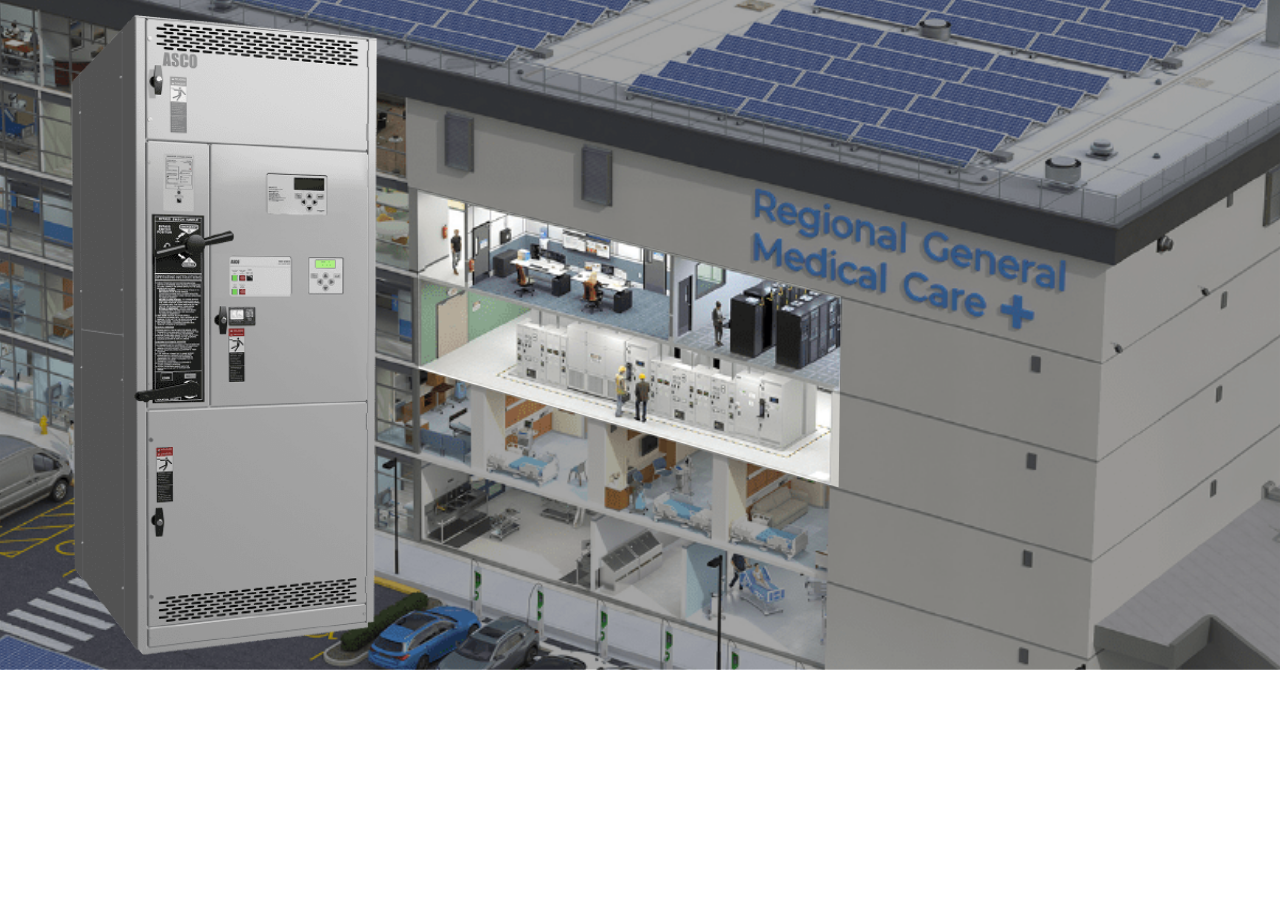
<file: Portfolio Website/Landscape Animated HTML5/index.html>
<!DOCTYPE html>
<html lang="en">

<head>
    <meta charset="UTF-8">
    <meta name="viewport" content="width=device-width, initial-scale=1.0">
    <meta http-equiv="X-UA-Compatible" content="ie=edge">
    <title>title</title>
    <style>
        * {
            margin: 0;
            padding: 0;
            overflow: hidden;
        }

        #anim {
            margin: 0 auto;
            width: 100%;
            height: auto;
        }
    </style>
</head>

<body>
    <div id="anim"></div>
    <script src="lottie.js"></script>
    <script src="script.js"></script>
</body>

</html>
</file>
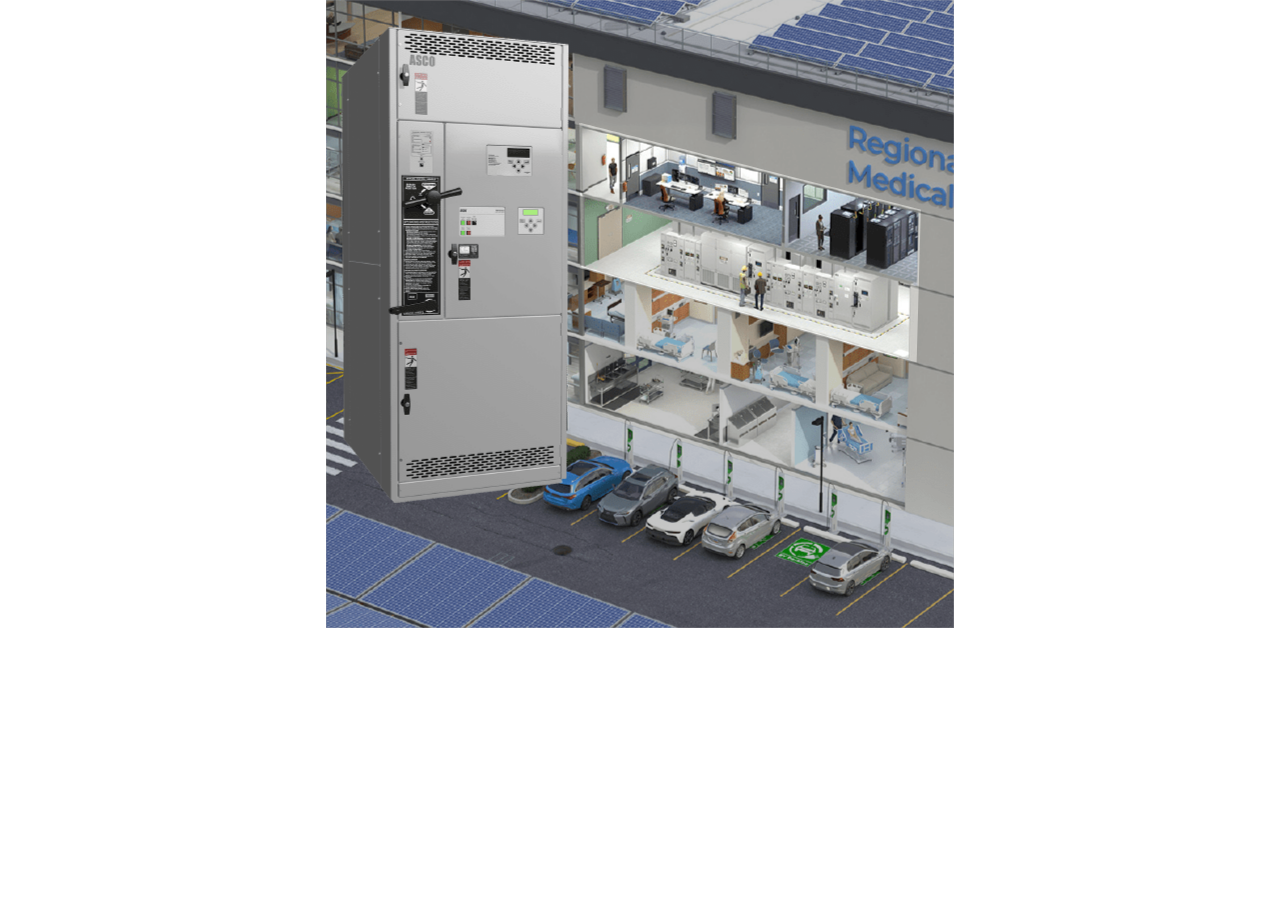
<file: Portfolio Website/Square Animated HTML5/index.html>
<!DOCTYPE html>
<html lang="en">

<head>
    <meta charset="UTF-8">
    <meta name="viewport" content="width=device-width, initial-scale=1.0">
    <meta http-equiv="X-UA-Compatible" content="ie=edge">
    <title>title</title>
    <style>
        * {
            margin: 0;
            padding: 0;
            overflow: hidden;
        }

        #anim {
            margin: 0 auto;
            width: 628px;
            height: 628px;
        }
    </style>
</head>

<body>
    <div id="anim"></div>
    <script src="lottie.js"></script>
    <script src="script.js"></script>
</body>

</html>
</file>
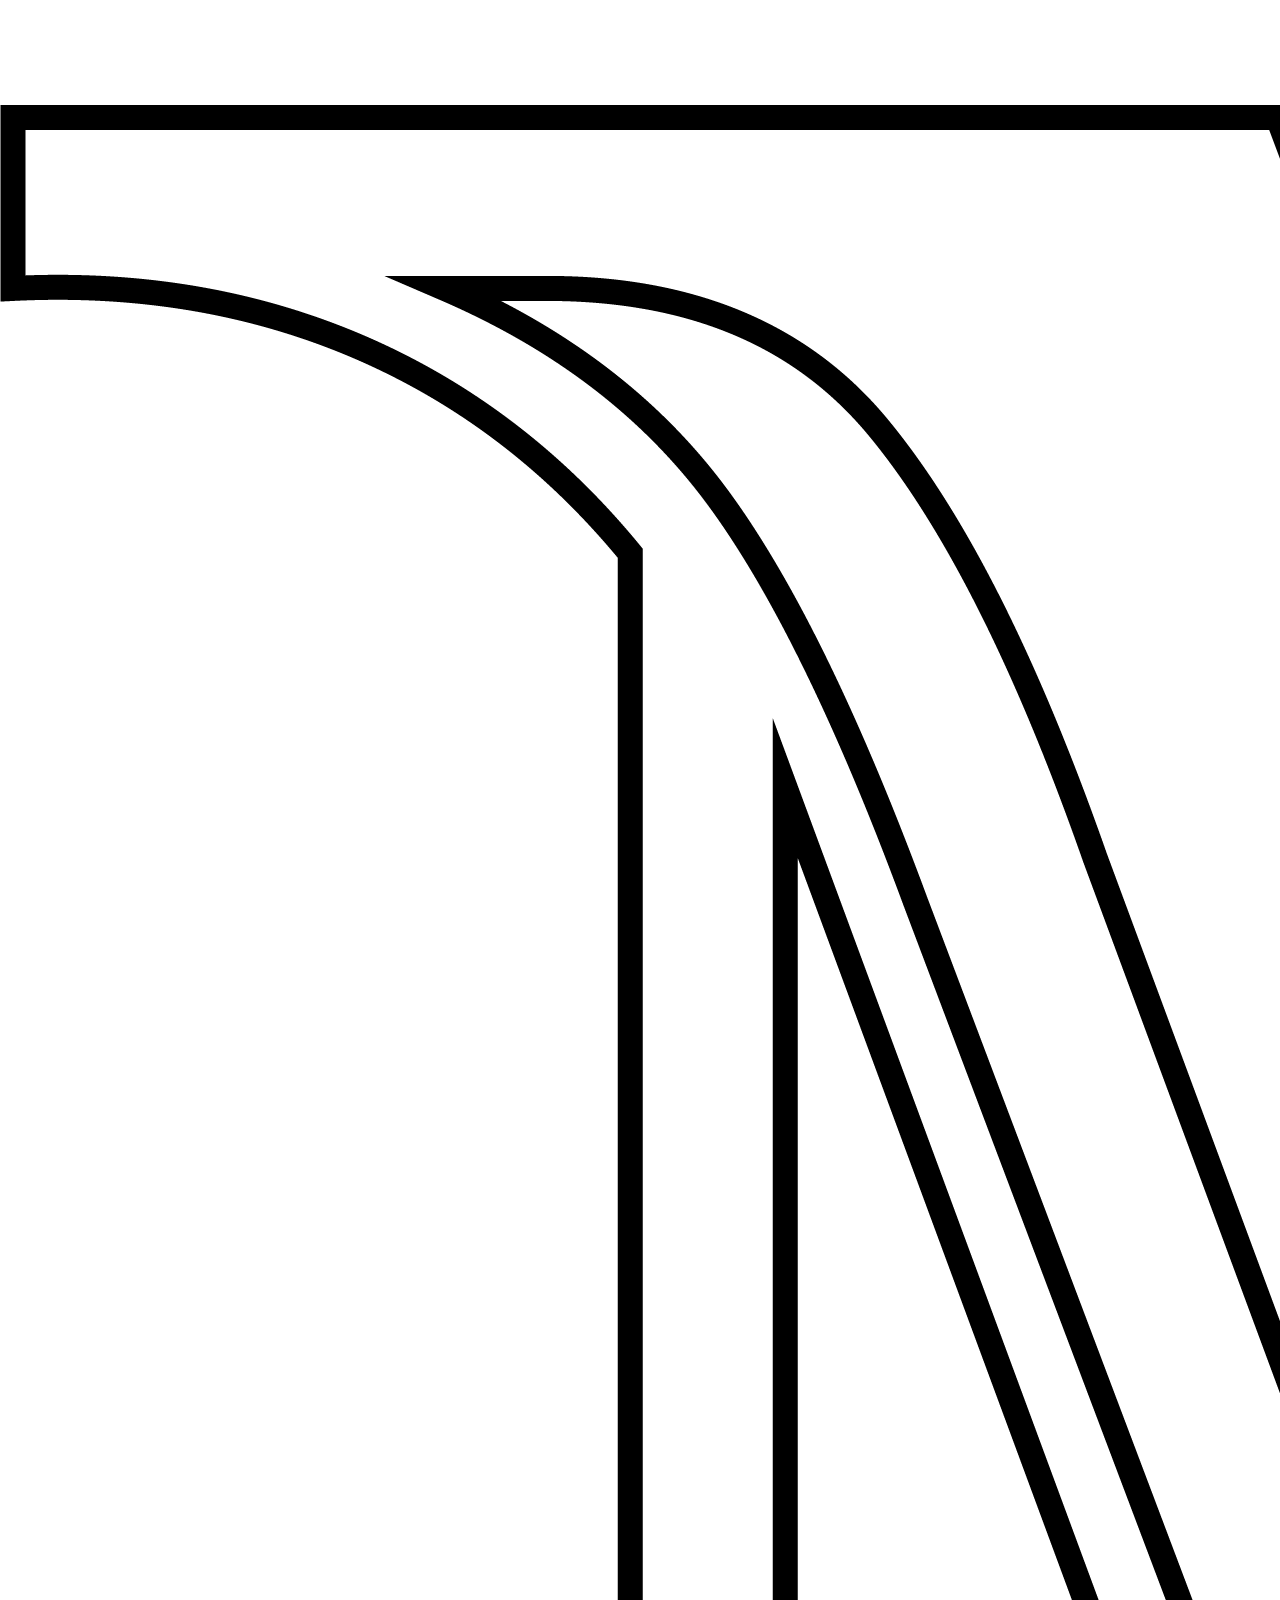
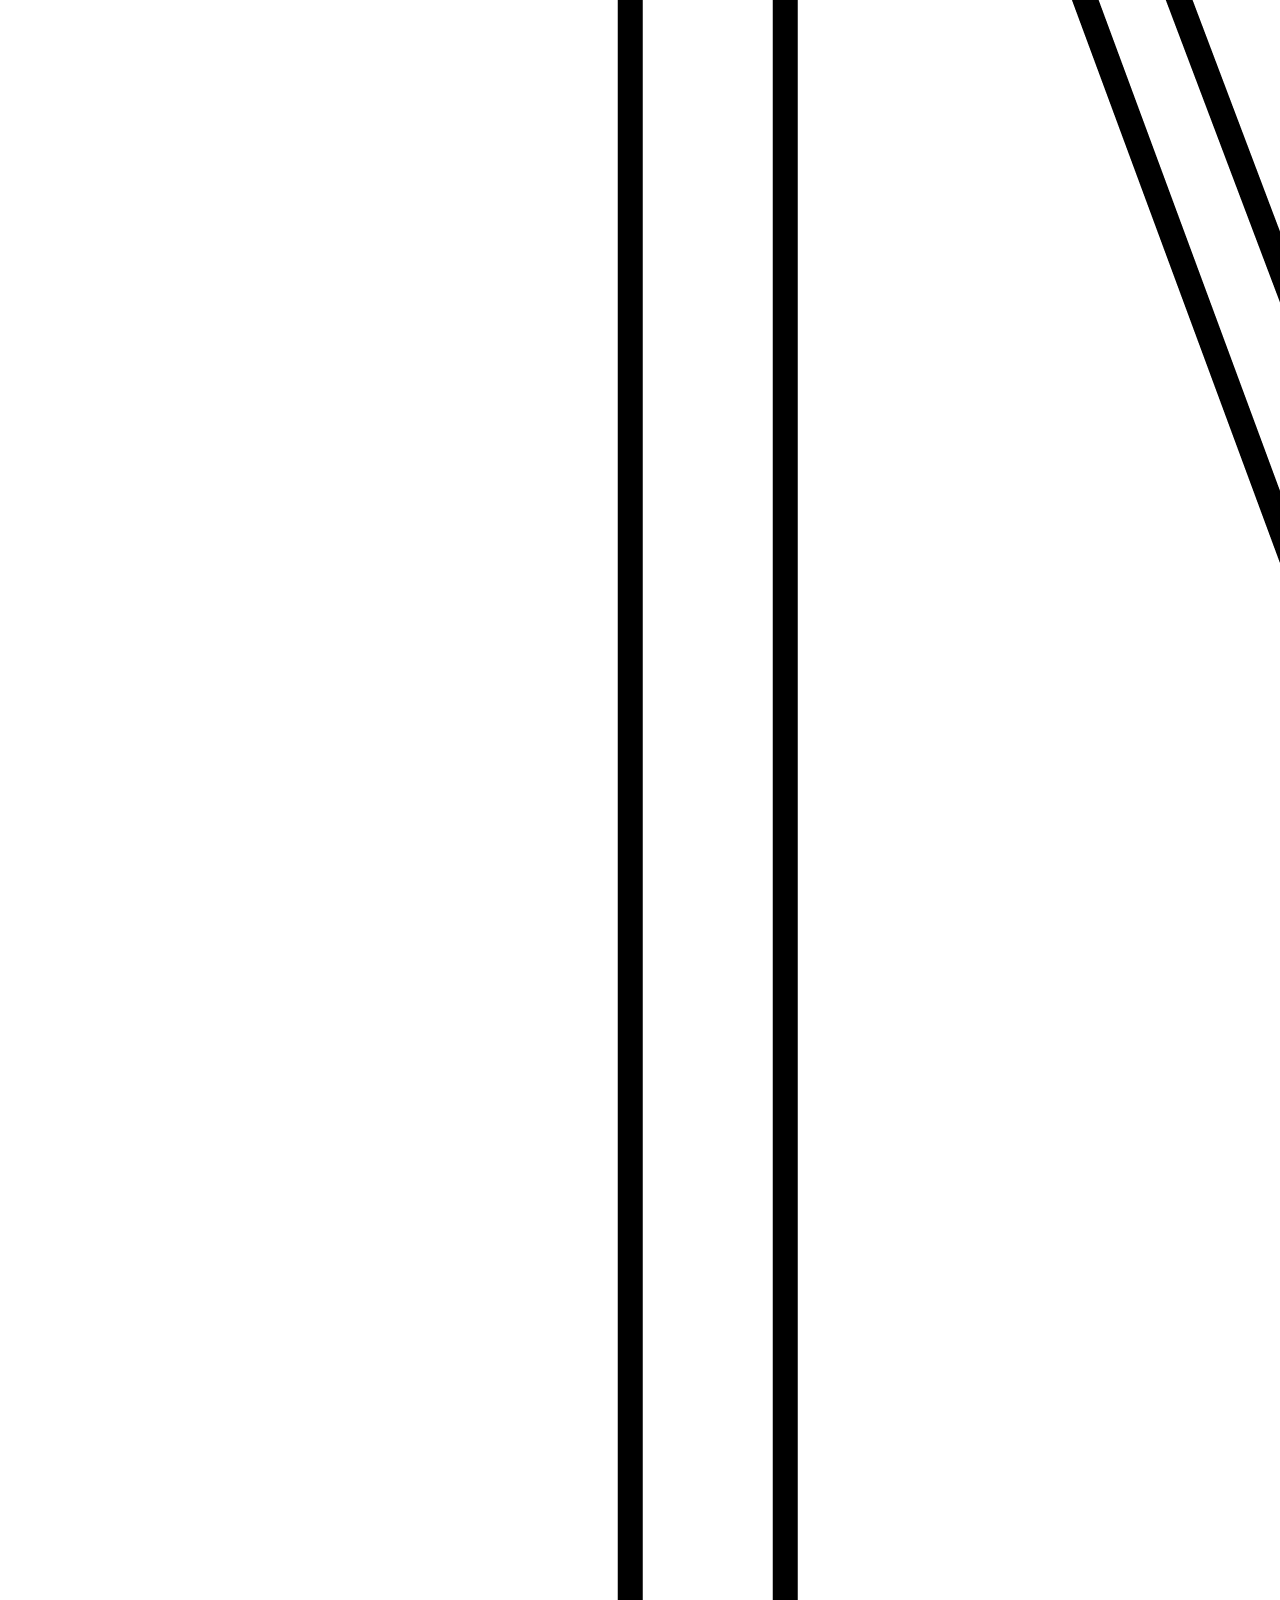
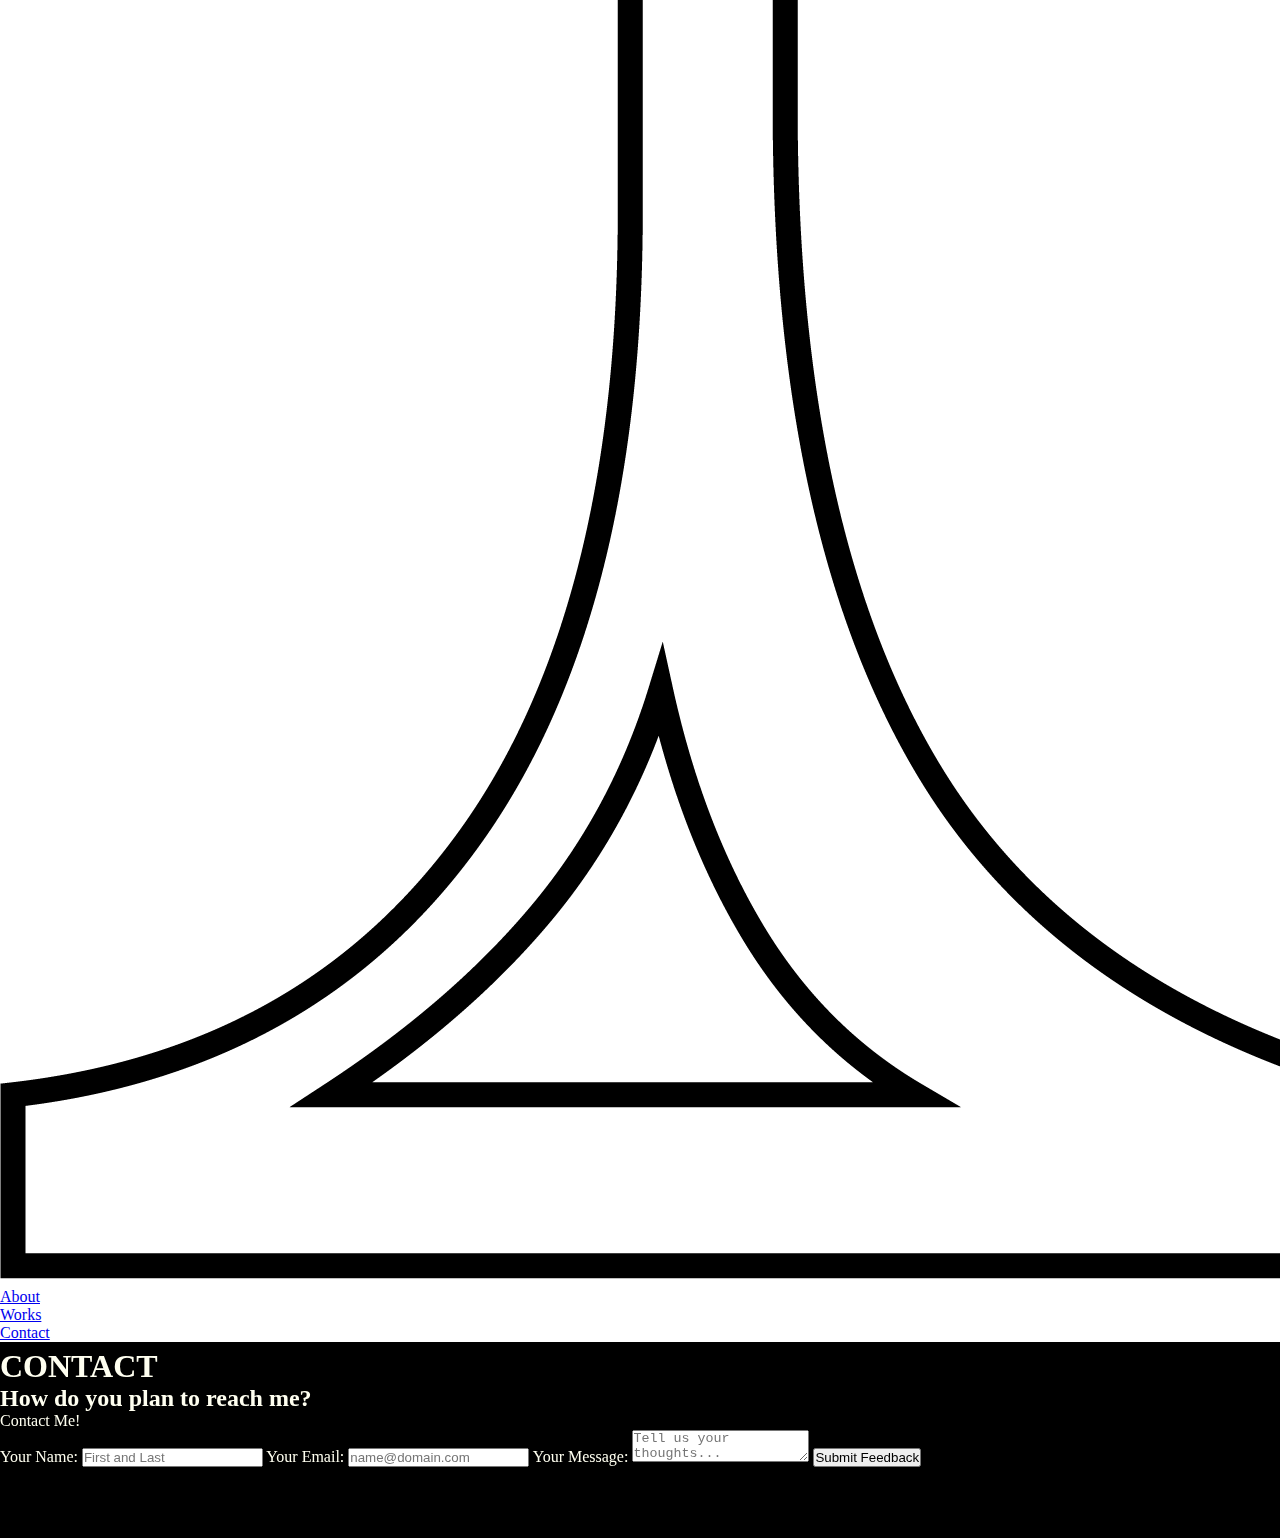
<file: Portfolio Website/contact.html>
<!DOCTYPE html>
<html>

<head>
  <link rel="preconnect" href="https://fonts.googleapis.com">
  <link rel="preconnect" href="https://fonts.gstatic.com" crossorigin>
  <link href="https://fonts.googleapis.com/css2?family=Josefin+Sans:ital,wght@0,100..700;1,100..700&display=swap"
    rel="stylesheet">
  <meta charset="UTF-8">
  <meta name="viewport" content="width=device-width, initial-scale=1.0">
  <title> Design Portfolio Website </title>
  <link rel="stylesheet" href="style.css">
</head>

<body class="josefin-sans-main">
  <header>
    <nav class="nav-links contact-links">
      <ul>
        <img class="logo" src="background-img-trans2.png" alt="">
        <li><a href="index.html">About</a></li>
        <li><a href="works.html">Works</a></li>
        <li class="active"><a href="contact.html">Contact</a></li>
      </ul>
    </nav>
    <!-- <nav class="section-links-contacts">
          <ul>
            <li><a href=""> Professional Hire </a></li>
            <li><a href=""> Freelance Hire </a></li>
            <li><a href=""> Other Inquiries </a></li>
          </ul>
        </nav> -->
  </header>
  <main class="content-box">
    <h1> CONTACT </h1>
    <h2> How do you plan to reach me? </h2>
    <div class="para-box-side">

      <!-- Pro Hire Box -->
      <div class="para-box-top">
        <p> <span class="bigger-p"> Contact Me! </span> </p>
        <form>
          <label for="name">Your Name:</label>
          <input type="text" id="name" name="name" placeholder="First and Last">
          <label for="email">Your Email:</label>
          <input type="email" id="email" name="email" placeholder="name@domain.com" required>
          <label for="message">Your Message:</label>
          <textarea name="message" id="message" placeholder="Tell us your thoughts..."></textarea>
          <input type="submit" value="Submit Feedback">
        </form>
      </div>
    </div>
  </main>
  <footer>
  </footer>
  
  <script src="scripts.js"></script>

</body>

</html>
</file>
<file: Portfolio Website/style.css>
* {
    margin: 0 auto;
    padding: 0;
}

html {
    scroll-behavior: smooth;
    overflow-y: scroll;
    overflow-x: hidden;
}

.lexend-zetta-main {
    font-family: "Lexend Zetta", sans-serif;
    font-style: normal;
}

body {
    background-color: rgb(255, 255, 255);
    transition: 0.5s;
    position: relative;
}

.header {
    display: flex;
    position: fixed;
    justify-content: space-between;
    align-items: center;
    text-align: center;
    z-index: 8;
    margin: 0 auto;
    width: 100vw;
    height: 2.5vw;
    padding: 0;
    background-color: #000;
    border-bottom: solid 0.125rem white;
    filter: blur(0px);
}

.header-wrap {
    position: relative;
    margin: 0 auto;
    width: 100vw;
}

.header-title-box {
    display: flex;
    margin: 0;
    margin-left: 2rem;
    justify-content: left;
    align-items: end;
}

.header-title-box h1 {
    color: white;
    font-weight: 200;
    font-size: clamp(0.5rem, 2vw, 2rem);
}

.header-title-box h2 {
    color: goldenrod;
    font-weight: 200;
    margin-left: 1rem;
    font-size: clamp(0.75rem, 1vw, 1rem);
}

.header-links-box {
    display: flex;
    width: 6vw;
    margin: 0;
    margin-right: 2rem;
    justify-content: right;
    align-items: center;
}

.reg-contacts {
    display: flex;
}

.menu-contacts {
    display: none;
}

.NavSocialButtons {
    background-color: rgba(164, 21, 21, 0);
    border: none;
    color: white;
    transition: 200ms;
    align-items: center;
    width: 1.5vw;
}

.NavSocialButtons img {
    width: 100%;
}

.NavSocialButtons:hover {
    cursor: pointer;
    color: #000;
    scale: 0.88;
}

.hamburger {
    display: none;
    justify-content: right;
    margin-right: 1rem;
    width: 25px;
    height: 30px;
    position: relative;
    cursor: pointer;
    background: none;
    border: none;
    z-index: 1001;
}

.hamburger span {
    display: block;
    height: 2px;
    width: 100%;
    background: #333;
    border-radius: 2px;
    position: absolute;
    transition: all 0.3s ease;
}

.hamburger span:nth-child(1) {
    top: 6px;
}

.hamburger span:nth-child(2) {
    top: 13px;
}

.hamburger span:nth-child(3) {
    top: 20px;
}

/* Hamburger Animation */
.hamburger.active span:nth-child(1) {
    transform: rotate(45deg);
    top: 13px;
}

.hamburger.active span:nth-child(2) {
    opacity: 0;
}

.hamburger.active span:nth-child(3) {
    transform: rotate(-45deg);
    top: 13px;
}

.overlay {
    position: fixed;
    top: 0;
    left: 0;
    width: 100%;
    height: 100%;
    background: rgba(0, 0, 0, 0.5);
    backdrop-filter: blur(5px);
    opacity: 0;
    visibility: hidden;
    transition: all 0.3s ease;
    z-index: 999;
}

.overlay.active {
    opacity: 1;
    visibility: visible;
}

.menu {
    display: none;
    position: fixed;
    top: 0;
    /* right: -100vw; */
    width: 100vw;
    height: 100vh;
    background: rgb(255, 255, 255);
    backdrop-filter: blur(20px);
    padding: 0;
    transition: right 0.3s cubic-bezier(0.25, 0.46, 0.45, 0.94);
    z-index: 1000;
    box-shadow: -5px 0 30px rgba(0, 0, 0, 0.1);
}

/* Close Button */
.close-btn {
    position: absolute;
    top: 20px;
    right: 20px;
    width: 30px;
    height: 30px;
    background: none;
    border: none;
    cursor: pointer;
    display: flex;
    align-items: center;
    justify-content: center;
    border-radius: 50%;
    transition: all 0.3s ease;
}

.close-btn:hover {
    background: rgba(0, 0, 0, 0.1);
}

.close-btn::before,
.close-btn::after {
    content: '';
    position: absolute;
    width: 20px;
    height: 2px;
    background: #333;
    border-radius: 1px;
}

.close-btn::before {
    transform: rotate(45deg);
}

.close-btn::after {
    transform: rotate(-45deg);
}

.menu-items {
    margin-top: 40px;
}

.menu.active {
    right: 0;
    color: gold;
}

.menu-item {
    display: block;
    padding: 15px 0;
    margin: 0 auto;
    color: black;
    text-decoration: none;
    font-size: clamp(1.25rem, 6vw, 30rem);
    font-weight: 400;
    border-bottom: 1px solid rgba(0, 0, 0, 0.1);
    transition: all 0.3s ease;
    position: relative;
    overflow: hidden;
}

.name-banner {
    width: 100%;
    margin: 0 auto;
    margin-top: -4rem;
}

.full-image-wrap {
    z-index: 11;
    background-color: rgba(0, 0, 0, 0.5);
    display: none;
    margin: 0 auto;
    width: 100vw;
    height: 100vh;
    padding: 0;
    position: fixed;
    align-items: center;
    transition: 0.5s;
}

.gallery-arrow-full {
    z-index: 12;
    height: 50vh;
    margin: 0 auto;
    display: flex;
    padding: 0;
    position: relative;
    align-items: center;
}

.left-button {
    font-size: clamp(2rem, 4vw, 6rem);
    font-weight: 100;
    margin-bottom: 0.8rem;
    background-color: rgba(0, 0, 0, 0);
    text-decoration: none;
    color: white;
    padding: 0;
    border: none;
    transition: 0.5s;
}

.left-button:hover {
    cursor: pointer;
    scale: 0.9;
}

.left-button:active {
    scale: 0.6;
}

.right-button {
    font-size: clamp(2rem, 4vw, 6rem);
    font-weight: 100;
    margin-bottom: 0.8rem;
    background-color: rgba(0, 0, 0, 0);
    text-decoration: none;
    color: white;
    padding: 0;
    border: none;
    transition: 0.5s;
}

.right-button:hover {
    cursor: pointer;
    scale: 0.9;
}

.right-button:active {
    scale: 0.6;
}

.full-image-box {
    display: flex;
    flex-direction: column;
    width: 100%;
    margin: 0 auto;
    align-items: center;
    justify-content: center;
    transition: 0.5s;
}

.full-image-container {
    display: flex;
    margin: 0 auto;
    padding: 0;
    align-items: center;
    outline: solid 0.125rem white;
    position: relative;
}

.full-image-box img {
    background-color: #000;
    max-height: 35vw;
    outline: solid;
    outline-width: 0.15rem;
    outline-color: white;
    transition: 0.5s;
}

.close-box {
    width: 100%;
    position: relative;
    display: flex;
    text-align: center;
    justify-content: center;
    margin: 0 auto;
    margin-top: 2vw;
}

.close {
    margin: 0 auto;
    font-size: clamp(1rem, 2vw, 4rem);
    color: white;
    cursor: pointer;
    transition: 0.5s;
}

.full-image-box .close:hover {
    scale: 0.9;
}

.full-image-box .close:active {
    scale: 0.6;
}

.full-image-second {
    display: flex;
    margin: 0 auto;
    align-items: center;
}

/* CONTENT BOX */
.content-box {
    z-index: 5;
    color: ivory;
    background-color: rgb(0, 0, 0);
    width: 100vw;
    margin: 0 auto;
    padding: 0.5% 0;
    filter: blur(0px);
}

.section-couple {
    max-width: 95%;
    margin: 2vw auto;
    display: flex;
    flex-wrap: wrap;
    position: relative;
    align-items: flex-start;
    padding: 0;
}

.section-couple .section-background {
    max-width: 30%;
    margin: 0 auto;
}

.section-couple .section-box {
    flex-direction: column;
}

.section-couple .category-box h1 {
    font-size: clamp(1rem, 1vw, 2rem);
}

.section-couple .category-box h2 {
    font-size: clamp(0.5rem, 1vw, 1rem);
}

.section-background {
    max-width: 95%;
    display: flex;
    flex-direction: column;
    margin: 0 auto;
    justify-content: center;
    padding: 0;
    background-color: #000000;
    align-items: flex-start;
    position: relative;
}

.category-box {
    display: flex;
    margin: 0 auto;
    /* padding: 1.5rem; */
    align-items: start;
    flex-direction: column;
    position: relative;
    text-align: center;
}

.category-box h1 {
    font-size: clamp(1rem, 2vw, 3rem);
    /* text-decoration: underline; */
    color: white;
    margin: 0 auto;
    margin-top: 1rem;
    font-weight: 300;
}

.category-box h2 {
    font-size: clamp(0.8rem, 1vw, 2rem);
    color: white;
    margin: 0 auto;
    margin-top: 0.5rem;
    font-weight: 300;
}

.category-box p {
    font-size: clamp(0.1rem, 1vw, 2rem);
    /* white-space: nowrap; */
}

.category-line {
    width: 98%;
    display: flex;
    margin-top: 1rem;
    margin-bottom: 1rem;
    border: 1px solid white;
}

.section-content hr {
    opacity: 75%;
}

.buffer-box {
    display: flex;
    flex-direction: column;
    text-align: center;
    place-items: center;
    width: 50%;
    height: 100%;
    margin: auto;
    padding: 0;
}

.buffer-box h1 {
    font-size: clamp(1rem, 2vw, 5rem);
    font-weight: 200;
    color: white;
    text-align: center;
    margin: auto;
}

.vertical-line {
    display: flex;
    margin: 0 auto;
    justify-content: center;
    width: 1px;
    color: white;
    background-color: white;
    height: 100%;
}

.vertical-line p {
    opacity: 0;
}

.category-image {
    display: flex;
    margin: 0;
    padding: 0;
    align-items: center;
    position: relative;
}

.category-image img {
    max-width: 10rem;
    /* outline: solid 1rem rgb(39, 39, 39); */
}

.section-box {
    z-index: 6;
    display: flex;
    margin: 0 auto;
    padding: 1.5rem;
    padding-top: 0;
    align-items: start;
    text-align: center;
    position: relative;
}

.section-box p {
    font-size: clamp(0.5rem, 1vw, 1.25rem);
    font-weight: 200;
    margin: 0 auto;
    color: white;
    line-height: clamp(0.5rem, 3vw, 2rem);
}

.scroll-box {
    border-top: 2px solid rgba(255, 255, 255, 0.75);
    border-bottom: 2px solid rgba(255, 255, 255, 0.75);
    background-color: rgb(0, 0, 0, 0.5);
    margin: 1rem auto;
    width: 90%;
    padding: 0 1rem 0 1rem;
    max-height: 20vw;
    overflow-y: auto;
}

.column {
    position: relative;
    flex-direction: column;
}

.section-title {
    display: none;
}

.photography-section {
    z-index: 6;
    display: block;
    color: ivory;
    background-color: rgb(0, 0, 0);
    max-width: 100%;
    margin: 0 auto;
    padding: 0.5% 0;
    filter: blur(0px);
    text-align: left;
    opacity: 100%;
}

.film-section {
    z-index: 6;
    display: none;
    color: ivory;
    background-color: rgb(0, 0, 0);
    max-width: 100%;
    margin: 0 auto;
    padding: 0.5% 0;
    outline-width: 0.125rem;
    filter: blur(0px);
    text-align: left;
    opacity: 100%;
}

.digital-section {
    z-index: 6;
    display: none;
    color: ivory;
    background-color: rgb(0, 0, 0);
    max-width: 100%;
    margin: 0 auto;
    padding: 0.5% 0;
    outline-width: 0.125rem;
    filter: blur(0px);
    text-align: left;
    opacity: 100%;
}

.about-section {
    z-index: 6;
    display: none;
    color: ivory;
    background-color: rgb(0, 0, 0);
    max-width: 100%;
    margin: 0 auto;
    padding: 0.5% 0;
    outline-width: 0.125rem;
    filter: blur(0px);
    text-align: left;
    opacity: 100%;
}

.contacts-section {
    z-index: 6;
    display: none;
    color: ivory;
    background-color: rgb(0, 0, 0);
    max-width: 100%;
    margin: 0 auto;
    padding: 0.5% 0;
    outline-width: 0.125rem;
    filter: blur(0px);
    text-align: left;
    opacity: 100%;
}

.section-bar {
    display: flex;
    margin: 0 auto;
    padding: 0;
    align-items: flex-start;
    border-top: solid 0.125rem white;
    border-bottom: solid 0.125rem white;
    position: relative;
    text-align: center;
    background-color: black;
    justify-content: center;
}

.section-button {
    background: none;
    border: none;
    margin: 0.5vw auto;
    transition: all 0.3s ease;
    font: inherit;
    color: white;
    font-size: clamp(0.5rem, 1vw, 1.25rem);
    font-weight: 200;
    text-align: center;
    justify-content: center;
}

.section-button:hover {
    cursor: pointer;
    scale: 0.9;
}

.section-button:active {
    scale: 1;
}

.section-button.active {
    color: goldenrod;
    text-decoration: underline;
}

.header-image-box {
    position: relative;
    z-index: 8;
    display: flex;
    max-width: 100%;
    margin: 0 auto;
    margin-top: 1vw;
    height: 35vw;
    justify-content: center;
    align-items: center;
    overflow: hidden;
}

.header-image-cover {
    display: flex;
    align-items: end;
    transition: all 1s;
}

.header-image-cover img {
    transition: all 1s;
    width: 100%;
    overflow: hidden;
}

.header-image {
    transition: all 1s;
    display: none;
}

.active-header {
    transition: all 1s;
    display: block;
}

.header-arrow {
    background-color: rgb(0, 0, 0);
    display: flex;
    padding: 0;
    align-items: center;
    position: relative;
}

.arrow {
    position: relative;
    font-size: clamp(1rem, 2vw, 4rem);
    font-weight: 100;
    background-color: rgba(0, 0, 0, 0);
    color: white;
    padding: 0;
    margin-right: 0.5rem;
    margin-left: 0.5rem;
    margin-top: 15%;
    border: none;
    transition: 0.5s;
}

.arrow:hover {
    cursor: pointer;
    scale: 0.9;
}

.section-content {
    position: relative;
    align-items: start;
    justify-content: center;
    align-content: center;
    flex-direction: column;
    margin: 0 auto;
    margin-right: 2rem;
    width: 100%;
}

.section-content iframe {
    width: 100%;
    aspect-ratio: 16/9;
    /* margin: 0 auto; */
    border: none;
}

.yt-short iframe {
    margin: 0 auto;
    text-align: center;
    max-width: clamp(10rem, 20vw, 80rem);
    aspect-ratio: 9/16;
}

.section-content img {
    width: 100%;
}

.section-content h1 {
    font-size: clamp(0.5rem, 1vw, 2rem);
    color: white;
    text-align: center;
    margin: 0 auto;
    margin-top: 1rem;
    font-weight: 300;
}

.section-content h2 {
    font-size: clamp(1rem, 1vw, 3rem);
}

.section-content p {
    font-size: clamp(0.5rem, 1vw, 1.25rem);
    margin: 0 auto;
    text-align: center;
    line-height: 2.5rem;
    font-weight: 200;
}

.image-box {
    position: relative;
    margin: 0 auto;
    padding: 0;
    display: flex;
    place-content: center;
    place-items: center;
    flex-wrap: wrap;
}

.image-box img {
    width: auto;
    max-height: clamp(10rem, 12vw, 30rem);
    margin: clamp(1px, 0.5vw, 2px);
    padding: 0;
    transition: all 0.25s;
}

.digital-box img {
    max-height: clamp(8rem, 10vw, 10rem);
}

.digital-box iframe {
    margin: 0 auto;
    max-width: clamp(5rem, 10vw, 8rem);
    aspect-ratio: 9/16;
}

.image-box img:hover {
    cursor: pointer;
    transform: scale(0.98);
}

.contact-box {
    width: 100%;
    margin: 1rem auto;
    padding: 0;
    text-align: center;
}

.contact-form {
    display: flex;
    margin: 0 auto;
    width: 100%;
    flex-direction: column;
    gap: 10%;
}

.form-item {
    position: relative;
    width: 100%;
}

.form-item input,
.form-item textarea {
    width: 100%;
    padding: 0.5rem;
    border: none;
    border-bottom: 2px solid rgb(255, 255, 255);
    color: white;
    background: transparent;
    font-size: clamp(1rem 1vw 5rem);
    outline: none;
    resize: none;
}

.form-item label {
    width: 100%;
    text-align: left;
    position: absolute;
    top: 50%;
    transform: translateY(-50%);
    font-size: clamp(1rem 1vw 5rem);
    color: rgb(255, 255, 255);
    pointer-events: none;
    transition: all 0.3s ease;
}

.form-item:has(textarea) label {
    top: 75%;
}

.form-item input:focus+label,
.form-item textarea:focus+label,
.form-item input:not(:placeholder-shown)+label,
.form-item textarea:not(:placeholder-shown)+label {
    top: -10px;
    font-size: clamp(0.5rem 1vw 5rem);
    color: white;
}

.form-button {
    background-color: rgb(255, 255, 255);
    color: rgb(0, 0, 0);
    border: none;
    padding: 0.5rem;
    border-radius: 5px;
    font-size: clamp(1rem 2vw 5rem);
    cursor: pointer;
    transition: background 0.3s;
}

.form-button:hover {
    background-color: goldenrod;
    color: white;
}

.form-button:active {
    background-color: goldenrod;
}

.socials-container {
    display: flex;
    flex-direction: column;
    width: 100%;
    position: relative;
    margin: 1rem auto;
    text-align: left;
}

.ContactSocialButtons {
    background-color: rgba(164, 21, 21, 0);
    text-align: left;
    border: none;
    color: white;
    transition: 200ms;
    width: 3vw;
}

.ContactSocialButtons img {
    width: 100%;
}

.ContactSocialButtons p {
    display: flex;
    flex-direction: row;
    align-items: center;
    white-space: nowrap;
    font-size: clamp(1rem 2vw 5rem);
    font-weight: 200;
    padding: 0;
}

.ContactSocialButtons:hover {
    cursor: pointer;
    color: #000;
    scale: 0.95;
}

footer {
    display: flex;
    color: ivory;
    background-color: rgba(0, 0, 0);
    width: 100vw;
    height: 5vw;
    text-align: center;
    overflow: hidden;
    align-items: center;
}

footer img {
    position: relative;
    margin: 0 auto;
    width: 20vw;
}

::-webkit-scrollbar {
    width: 0.5vw;
}

::-webkit-scrollbar-track {
    background: rgb(41, 41, 41);
}

::-webkit-scrollbar-thumb {
    background: #dedede;
}

::-webkit-scrollbar-thumb:hover {
    background: #828282;
}

::-webkit-scrollbar-corner {
    background: none;
}

.mobile {
    display: none;
}

/* Mobile Responsive Styles */
@media screen and (max-width: 768px) {
    .header-title-box {
        margin-left: 0.5rem;
    }

    .header-title-box h1 {
        font-size: clamp(1rem, 1vw, 1.5rem);
    }

    .header-title-box h2 {
        font-size: clamp(0.5rem, 1vw, 1rem);
        margin-left: 0.25rem;
    }

    .header-links-box {
        margin-right: 0.5rem;
        width: 6rem;
    }

    .NavSocialButtons {
        width: 1.5rem;
    }

    .NavSocialButtons img {
        width: 100%;
    }

    .section-couple .section-background {
        max-width: 90%;
        margin: 0 auto;
    }

    .section-background {
        flex-direction: column;
        max-width: 90%;
        padding: 0 1rem 0 1rem;
        margin: 2rem auto;
    }

    .section-couple {
        flex-direction: column;
    }

    .scroll-box {
        margin: 0.5rem auto;
        width: 70%;
        max-height: 40vw;
        padding: 0 0.5rem 0 0.5rem;
    }

    .section-box p {
        font-size: 0.6rem;
        line-height: 1.5rem;
        color: white;
    }

    .section-content {
        margin: 0.5rem auto;
        margin-right: 1rem;
    }

    .section-content h1 {
        font-size: 0.9rem;
        margin: 0 auto;
        margin-top: 0.5rem;
        font-weight: 400;
    }

    /* .section-content iframe {
        max-width: 100%;
        text-align: center;
        justify-content: center;
    } */

    .section-column-box {
        max-width: 100%;
        min-width: 100%;
    }

    .category-box {
        text-align: center;
        width: 100%;
    }

    .category-box h1 {
        font-size: 1.5rem;
    }

    .category-box h2 {
        margin-top: 0rem;
    }

    .category-line {
        width: 100%;
        margin: 0.5rem auto;
    }

    .image-grid {
        grid-template-columns: repeat(auto-fill, minmax(80px, 1fr));
        grid-gap: 0.5rem;
    }

    .section-bar {
        padding: 0.5rem;
        gap: 0.25rem;
    }

    .section-button {
        font-size: clamp(0.4rem, 1.5vw, 1rem);
        padding: 0;
        margin: 0.25rem auto;
    }

    .full-image-box img {
        max-height: 70vw;
    }

    .gallery-arrow-left-full,
    .gallery-arrow-right-full {
        padding: 0.5rem;
    }
}

@media screen and (max-width: 480px) {

    .mobile {
        display: flex;
    }

    .header {
        margin: 0 auto;
        height: 10vw;
    }

    .header-image-box {
        height: 50vw;
    }

    .header-title-box {
        margin: 0 auto;
        margin-left: 0.5rem;
    }

    .header-title-box h1 {
        font-size: 1.5rem;
        text-align: left;
    }

    .header-title-box h2 {
        display: none;
    }

    .header-links-box {
        display: flex;
    }

    .reg-contacts {
        display: none;
    }

    .menu-contacts {
        display: flex;
        margin: 1rem auto;
        margin-bottom: 0;
        width: 50%;
    }

    .menu-contacts img {
        width: 2rem;
        filter: invert(1);
    }

    .hamburger {
        display: flex;
    }

    .menu {
        display: flex;
        flex-direction: column;
        width: 100vw;
        right: -200vw;
        margin: 0 auto;
    }

    .image-box {
        margin: 0 auto;
        padding: 0;
        place-content: center;
        text-align: center;
    }

    .image-box img {
        max-height: 8rem;
    }

    .section-bar {
        display: none;
    }

    .section-button {
        display: none;
    }

    .section-background {
        justify-content: center;
        margin-top: 0;
        width: 85vw;
    }

    .scroll-box {
        justify-content: center;
        margin: 1rem auto;
        width: 90%;
        max-height: 25vh;
        padding: 0 0.5rem 0 0.5rem 0;
    }

    .section-title {
        display: flex;
        color: white;
        font-size: 1.25rem;
        font-weight: 400;
        margin: 0.5rem auto;
        margin-bottom: 0;
        justify-content: center;
    }

    .category-box h1 {
        font-size: 1rem;
        color: white;
    }

    .category-box h2 {
        font-size: 0.75rem;
        color: white;
    }

    .section-box {
        flex-direction: column;
        padding: 0;
    }

    .section-box p {
        font-size: 0.6rem;
        line-height: 1.5rem;
        color: white;
    }

    .section-content {
        width: 90%;
        margin: 0.5rem auto;
        justify-content: center;
        text-align: center;
    }

    .section-content h1 {
        font-size: 0.9rem;
        margin: 0 auto;
        margin-top: 0.5rem;
    }

    .section-content iframe {
        width: 100%;
        text-align: center;
        justify-content: center;
    }

    .photography-section {
        border-top: 0.125rem solid white;
    }

    .film-section {
        border-top: 0.125rem solid white;
    }

    .digital-section {
        border-top: 0.125rem solid white;
    }

    .about-section {
        border-top: 0.125rem solid white;
    }

    .contacts-section {
        border-top: 0.125rem solid white;
    }

    .category-box {
        padding: 0rem;
    }

    .category-line {
        margin: 0.5rem auto;
        width: 100%;
    }
}
</file>
